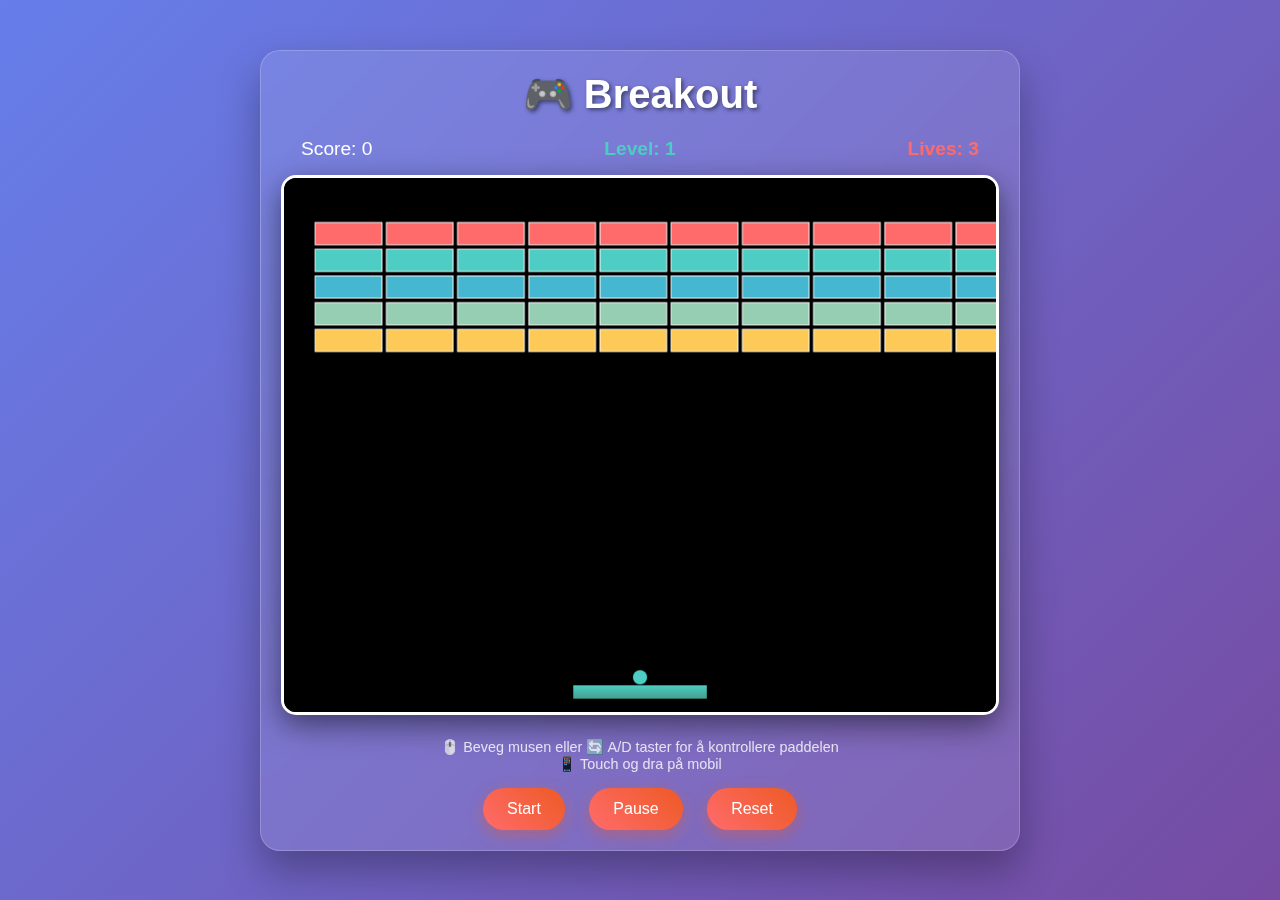
<file: index.html>
<!DOCTYPE html>
<html lang="no">
<head>
    <meta charset="UTF-8">
    <meta name="viewport" content="width=device-width, initial-scale=1.0, maximum-scale=1.0, user-scalable=no">
    <title>Breakout Game</title>
    <link rel="icon" href="data:image/svg+xml,<svg xmlns='http://www.w3.org/2000/svg' viewBox='0 0 100 100'><text y='.9em' font-size='90'>🎮</text></svg>">
    <style>
        * {
            margin: 0;
            padding: 0;
            box-sizing: border-box;
        }

        body {
            font-family: 'Arial', sans-serif;
            background: linear-gradient(135deg, #667eea 0%, #764ba2 100%);
            min-height: 100vh;
            display: flex;
            justify-content: center;
            align-items: center;
            overflow: hidden;
            /* Prevent mobile scrolling during gameplay */
            touch-action: manipulation;
            /* Prevent horizontal scroll completely */
            overflow-x: hidden;
            margin: 0;
            padding: 0;
        }

        .game-container {
            text-align: center;
            background: rgba(255, 255, 255, 0.1);
            backdrop-filter: blur(10px);
            border-radius: 20px;
            padding: 20px;
            box-shadow: 0 20px 40px rgba(0, 0, 0, 0.3);
            border: 1px solid rgba(255, 255, 255, 0.2);
            /* Prevent scrolling on game container */
            touch-action: none;
            /* Ensure container fits on mobile */
            max-width: 95vw;
            max-height: 95vh;
            width: auto;
            overflow: hidden;
            box-sizing: border-box;
        }

        h1 {
            color: white;
            margin-bottom: 20px;
            font-size: 2.5rem;
            text-shadow: 2px 2px 4px rgba(0, 0, 0, 0.5);
        }

        #gameCanvas {
            border: 3px solid #fff;
            border-radius: 15px;
            background: #000;
            box-shadow: 0 10px 30px rgba(0, 0, 0, 0.5);
            margin-bottom: 20px;
            /* Prevent scrolling and zooming on canvas */
            touch-action: none;
            -webkit-touch-callout: none;
            -webkit-user-select: none;
            -khtml-user-select: none;
            -moz-user-select: none;
            -ms-user-select: none;
            user-select: none;
            /* Responsive canvas sizing */
            max-width: 100%;
            max-height: 60vh;
            width: auto;
            height: auto;
        }

        .game-info {
            display: flex;
            justify-content: space-between;
            align-items: center;
            color: white;
            font-size: 1.2rem;
            margin-bottom: 15px;
            padding: 0 20px;
        }

        .controls {
            color: rgba(255, 255, 255, 0.8);
            font-size: 0.9rem;
            margin-bottom: 15px;
        }

        .btn {
            background: linear-gradient(45deg, #ff6b6b, #ee5a24);
            color: white;
            border: none;
            padding: 12px 24px;
            border-radius: 25px;
            font-size: 1rem;
            cursor: pointer;
            transition: all 0.3s ease;
            margin: 0 10px;
            box-shadow: 0 5px 15px rgba(238, 90, 36, 0.4);
        }

        .btn:hover {
            transform: translateY(-2px);
            box-shadow: 0 8px 25px rgba(238, 90, 36, 0.6);
        }

        .btn:active {
            transform: translateY(0);
        }

        .game-over {
            position: absolute;
            top: 50%;
            left: 50%;
            transform: translate(-50%, -50%);
            background: rgba(0, 0, 0, 0.9);
            color: white;
            padding: 40px;
            border-radius: 20px;
            text-align: center;
            display: none;
            z-index: 1000;
        }

        .game-over h2 {
            font-size: 2rem;
            margin-bottom: 20px;
            color: #ff6b6b;
        }

        .level-display {
            color: #4ecdc4;
            font-weight: bold;
        }

        .lives-display {
            color: #ff6b6b;
            font-weight: bold;
        }

        @media (max-width: 768px) {
            body {
                padding: 5px;
                overflow-x: hidden;
            }
            
            .game-container {
                margin: 5px;
                padding: 10px;
                max-width: 100vw;
                max-height: 100vh;
                border-radius: 15px;
                box-sizing: border-box;
            }
            
            h1 {
                font-size: 1.8rem;
                margin-bottom: 15px;
            }
            
            #gameCanvas {
                width: 100%;
                max-width: 90vw;
                max-height: 50vh;
                height: auto;
                margin-bottom: 15px;
            }
            
            .game-info {
                font-size: 0.9rem;
                flex-direction: column;
                gap: 5px;
                margin-bottom: 10px;
            }
            
            .controls {
                font-size: 0.8rem;
                margin-bottom: 10px;
            }
            
            .btn {
                padding: 8px 16px;
                font-size: 0.9rem;
                margin: 0 5px;
            }
        }

        .particles {
            position: absolute;
            pointer-events: none;
            z-index: 999;
        }

        .particle {
            position: absolute;
            width: 4px;
            height: 4px;
            background: #4ecdc4;
            border-radius: 50%;
            animation: particle-explosion 0.6s ease-out forwards;
        }

        @keyframes particle-explosion {
            0% {
                opacity: 1;
                transform: scale(1);
            }
            100% {
                opacity: 0;
                transform: scale(0) translate(var(--dx), var(--dy));
            }
        }
    </style>
</head>
<body>
    <div class="game-container">
        <h1>🎮 Breakout</h1>
        
        <div class="game-info">
            <div>Score: <span id="score">0</span></div>
            <div class="level-display">Level: <span id="level">1</span></div>
            <div class="lives-display">Lives: <span id="lives">3</span></div>
        </div>

        <canvas id="gameCanvas" width="800" height="600"></canvas>
        
        <div class="controls">
            🖱️ Beveg musen eller 🔄 A/D taster for å kontrollere paddelen<br>
            📱 Touch og dra på mobil
        </div>

        <div>
            <button class="btn" onclick="game.start()">Start</button>
            <button class="btn" onclick="game.pause()">Pause</button>
            <button class="btn" onclick="game.reset()">Reset</button>
        </div>
    </div>

    <div class="game-over" id="gameOver">
        <h2 id="gameOverTitle">Game Over!</h2>
        <p id="finalScore">Final Score: 0</p>
        <br>
        <button class="btn" onclick="game.restart()">Spill Igjen</button>
    </div>

    <!-- Load external JavaScript files -->
    <script src="js/config.js"></script>
    <script src="js/utils/input.js"></script>
    <script src="js/utils/collision.js"></script>
    <script src="js/utils/effects.js"></script>
    <script src="js/entities/paddle.js"></script>
    <script src="js/entities/ball.js"></script>
    <script src="js/entities/brick.js"></script>
    <script src="js/game.js"></script>
</body>
</html>
</file>
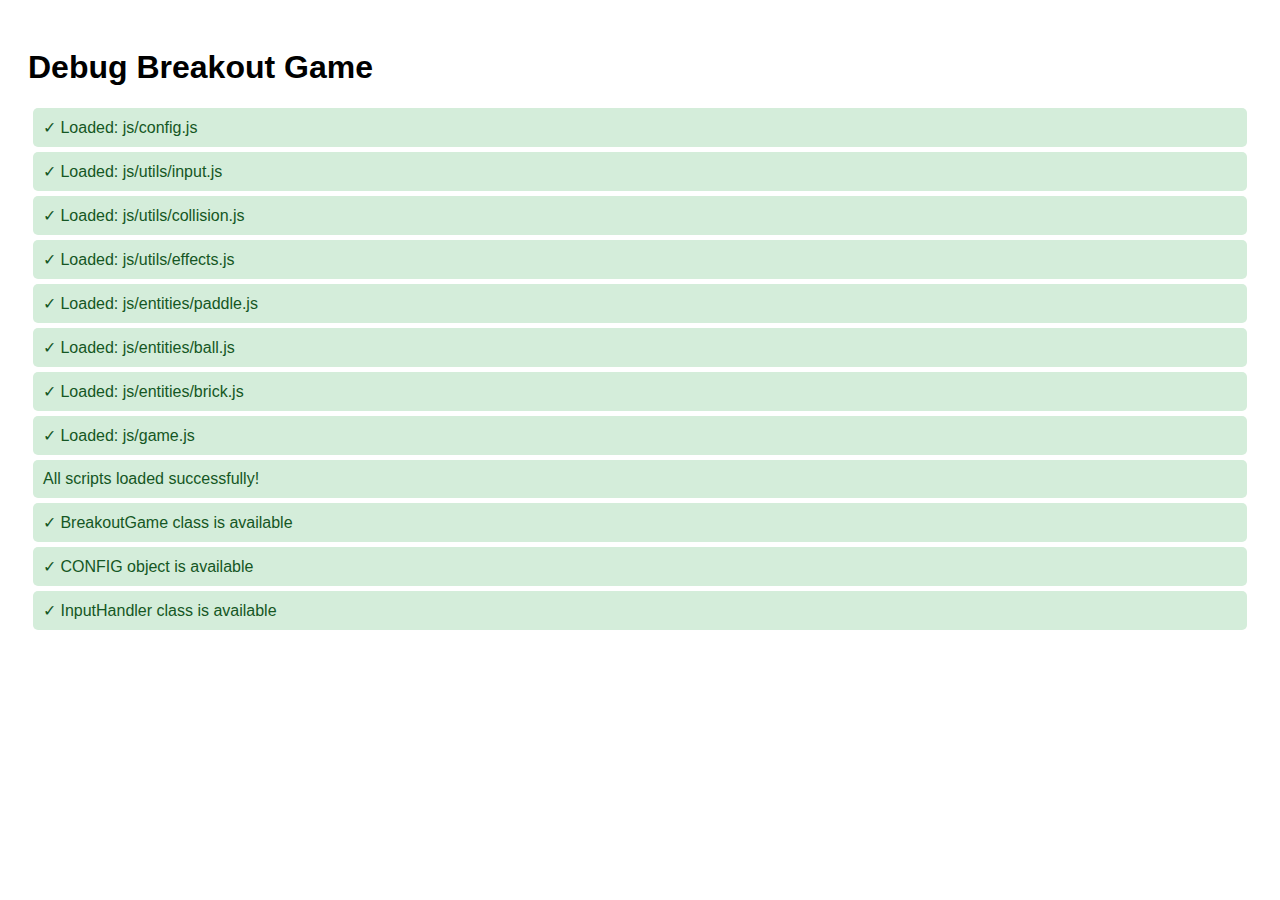
<file: debug.html>
<!DOCTYPE html>
<html>
<head>
    <title>Debug Breakout Game</title>
    <style>
        body { font-family: Arial, sans-serif; padding: 20px; }
        .status { padding: 10px; margin: 5px; border-radius: 5px; }
        .success { background: #d4edda; color: #155724; }
        .error { background: #f8d7da; color: #721c24; }
        .info { background: #d1ecf1; color: #0c5460; }
    </style>
</head>
<body>
    <h1>Debug Breakout Game</h1>
    <div id="status"></div>
    
    <script>
        function addStatus(message, type = 'info') {
            const div = document.createElement('div');
            div.className = `status ${type}`;
            div.textContent = message;
            document.getElementById('status').appendChild(div);
        }

        // Test loading all components
        const scripts = [
            'js/config.js',
            'js/utils/input.js', 
            'js/utils/collision.js',
            'js/utils/effects.js',
            'js/entities/paddle.js',
            'js/entities/ball.js',
            'js/entities/brick.js',
            'js/game.js'
        ];

        let loadedCount = 0;
        
        function loadScript(src, index) {
            return new Promise((resolve, reject) => {
                const script = document.createElement('script');
                script.src = src;
                script.onload = () => {
                    loadedCount++;
                    addStatus(`✓ Loaded: ${src}`, 'success');
                    resolve();
                };
                script.onerror = () => {
                    addStatus(`✗ Failed to load: ${src}`, 'error');
                    reject(new Error(`Failed to load ${src}`));
                };
                document.head.appendChild(script);
            });
        }

        async function loadAllScripts() {
            try {
                for (let i = 0; i < scripts.length; i++) {
                    await loadScript(scripts[i], i);
                }
                
                addStatus('All scripts loaded successfully!', 'success');
                
                // Test if game can be created
                setTimeout(() => {
                    try {
                        if (typeof BreakoutGame !== 'undefined') {
                            addStatus('✓ BreakoutGame class is available', 'success');
                        } else {
                            addStatus('✗ BreakoutGame class not found', 'error');
                        }
                        
                        if (typeof CONFIG !== 'undefined') {
                            addStatus('✓ CONFIG object is available', 'success');
                        } else {
                            addStatus('✗ CONFIG object not found', 'error');
                        }
                        
                        if (typeof InputHandler !== 'undefined') {
                            addStatus('✓ InputHandler class is available', 'success');
                        } else {
                            addStatus('✗ InputHandler class not found', 'error');
                        }
                        
                    } catch (error) {
                        addStatus(`✗ Error testing components: ${error.message}`, 'error');
                    }
                }, 100);
                
            } catch (error) {
                addStatus(`✗ Error loading scripts: ${error.message}`, 'error');
            }
        }

        loadAllScripts();
    </script>
</body>
</html>
</file>
